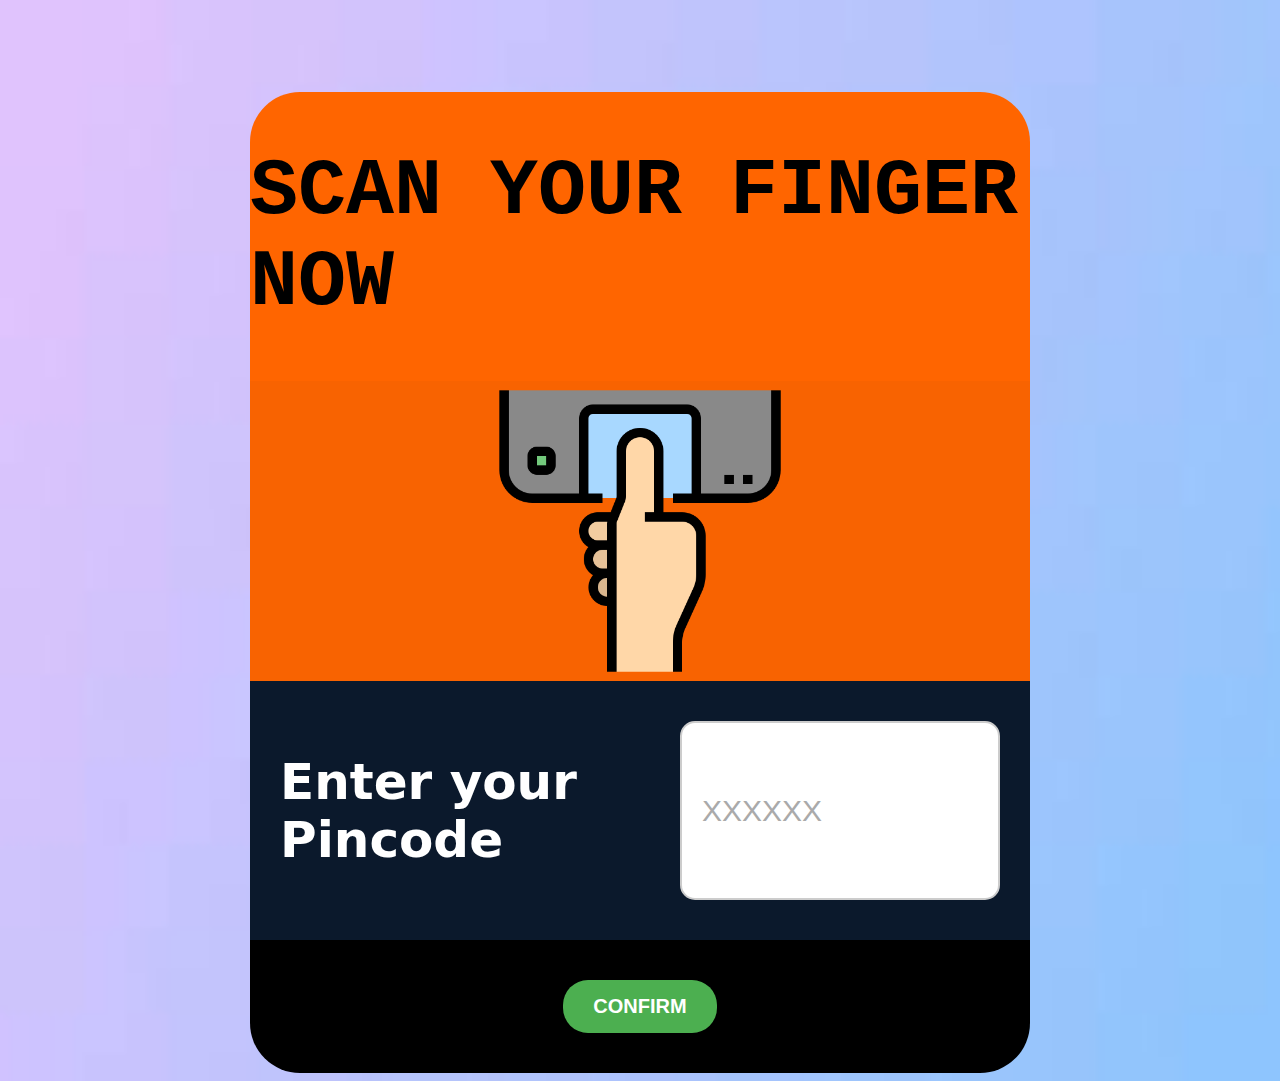
<file: BVM/auth/index.html>
<html>
    <head>
        <title>Welcome to BloxVote platform</title>
        <link rel="icon" href="/Shots/favicon.png">
        <link rel="stylesheet" href="index.css">
    </head>

    <body class="bodydesign">
        <div class="mainpage">
            <h1>SCAN YOUR FINGER NOW</h1>
        </div>
        <div class="mainpage2">
          <img src="/Shots/finger.png" width="300">
        </div>
        <div class ="mainpage3">
            <h2 class="label-text" >Enter your Pincode</h2>
            <input class="input-box" type="text" id="adhaar" placeholder="XXXXXX" maxlength="6">
        </div>
        <script>
            var inputField = document.querySelector('input')  
            inputField.oninput = function()
            {
              var removeChar = this.value.replace(/[^0-9\.]/g, '') // This is to remove alphabets and special characters.
              // console.log(removeChar);
              var removeDot = removeChar.replace(/\./g, '') // This is to remove "DOT"
              this.value = removeDot
            }
        </script>
        <div class="mainpage4">
            <button class="connect-btn">CONFIRM</button>
        </div>
    </body>
</html>
</file>
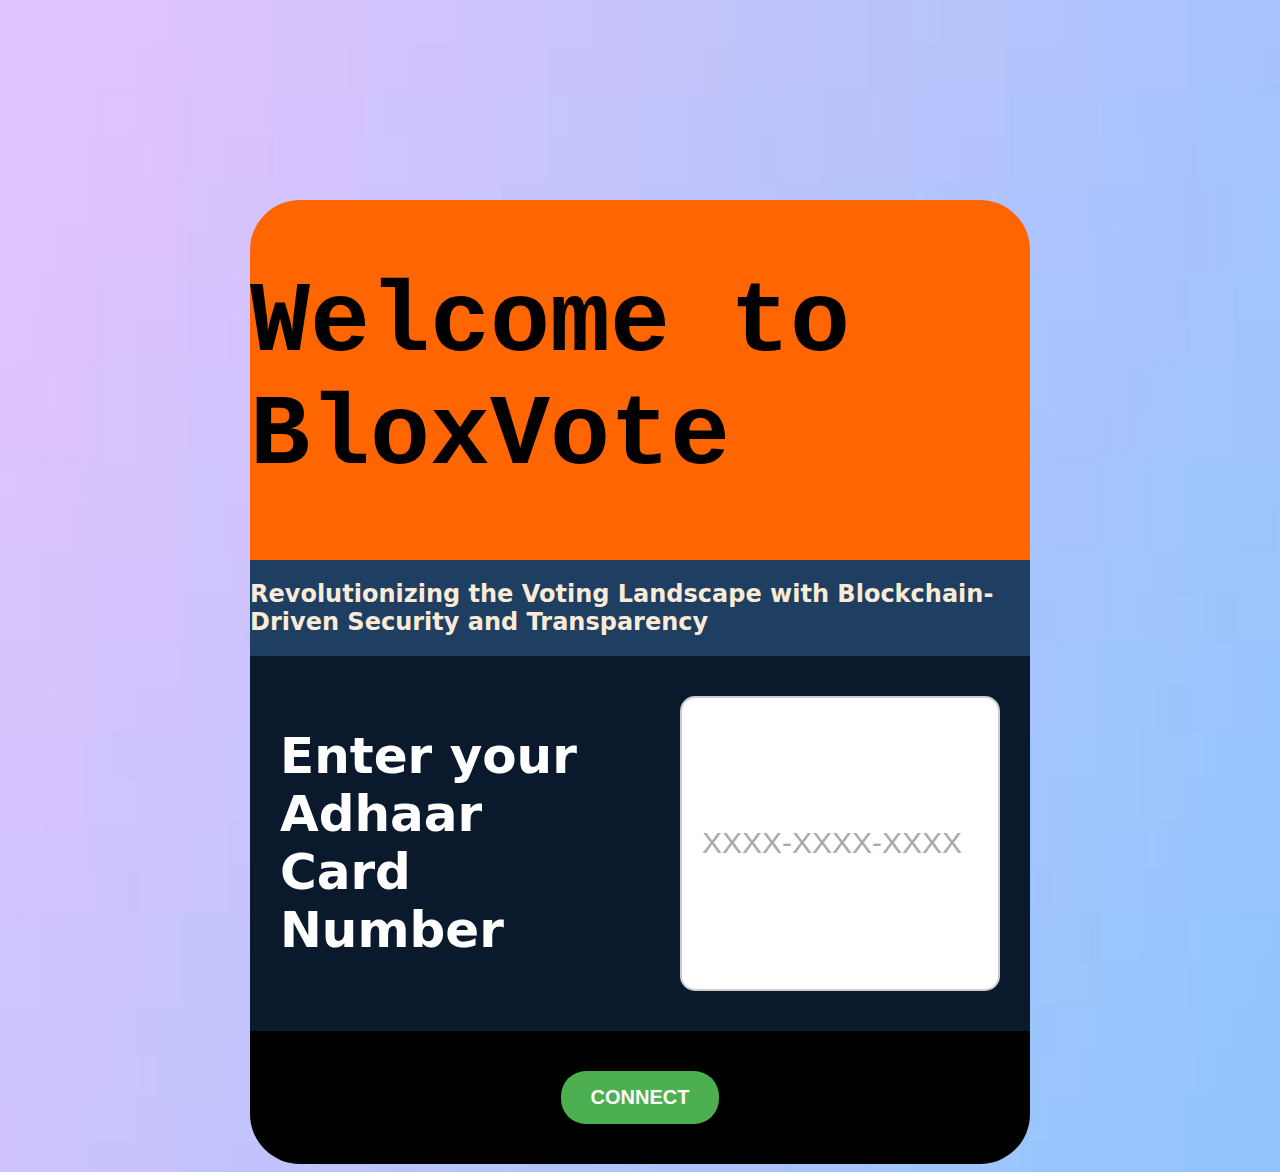
<file: BVM/landing/index.html>
<html>
    <head>
        <title>Welcome to BloxVote platform</title>
        <link rel="icon" href="/Shots/favicon.png">
        <link rel="stylesheet" href="index.css">
    </head>

    <body class="bodydesign">
        <div class="mainpage">
            <h1>Welcome to BloxVote</h1>
        </div>
        <div class="mainpage2">
            <h2 style="color: antiquewhite;">Revolutionizing the Voting Landscape with Blockchain-Driven Security and Transparency</h2>
        </div>
        <div class ="mainpage3">
            <h2 class="label-text" >Enter your Adhaar Card Number</h2>
            <input class="input-box" type="text" id="adhaar" placeholder="XXXX-XXXX-XXXX" maxlength="14">
        </div>

        <script>
          var inputField = document.querySelector('input')  
          inputField.oninput = function()
          {
            var removeChar = this.value.replace(/[^0-9\.]/g, '') // This is to remove alphabets and special characters.
            // console.log(removeChar);
            var removeDot = removeChar.replace(/\./g, '') // This is to remove "DOT"
            this.value = removeDot
            
            var formatedNumber = this.value.replace(/(\d{4})(?=\d)/g, '$1-');
            // console.log(formatedNumber);
            this.value = formatedNumber
          }
      </script>
        
        <div class="mainpage4">
            <button class="connect-btn" onclick="onNext()">CONNECT</button>
            <script>
              function onNext(){
                window.location.href = "../auth/index.html";
              }
            </script>
        </div>
    </body>
</html>
</file>
<file: BVM/auth/index.css>
.mainpage {
    display: flex;
    justify-content: center;
    background-color: #FF6500;
    border-top-left-radius: 50px;
    border-top-right-radius: 50px;
    margin-top: 92px;
    font-size: 40px;
    font-family: 'Courier New', Courier, monospace;
}

.mainpage2 {
    display: flex;
    justify-content: center;
    background-color: #f86301;
    margin-bottom: 0px;
}

.mainpage3 {
    padding: 30px;
    display: flex;
    justify-content: center;
    margin-bottom: 0px;
    background-color: #0B192C;
    font-family:system-ui, -apple-system, BlinkMacSystemFont, 'Segoe UI', Roboto, Oxygen, Ubuntu, Cantarell, 'Open Sans', 'Helvetica Neue', sans-serif
}

.mainpage4 {
    display: flex;
    justify-content: center;
    padding: 40px;
    background-color: #000000;
    border-bottom-left-radius: 50px;
    border-bottom-right-radius: 50px;
}

.label-text {
    padding-right: 50px; 
    font-size: 50px;
    font-weight: 600;
    color: white; 
    display: block;
}

.highlight {
    color: #4CAF50;
}

.connect-btn {
    padding: 15px 30px;
    background-color: #4CAF50;  /* Green */
    color: white;
    font-size: 20px;
    font-weight: bold;
    border: none;
    border-radius: 25px;
    cursor: pointer;
    box-shadow: 0 8px 15px rgba(0, 0, 0, 0.1);
    transition: all 0.3s ease;
}

.connect-btn:hover {
    background-color: #45a049; /* Darker green */
    transform: translateY(-3px);
    box-shadow: 0 12px 20px rgba(0, 0, 0, 0.2);
}

.connect-btn:active {
    transform: translateY(1px);
    box-shadow: 0 6px 10px rgba(0, 0, 0, 0.1);
}

.bodydesign {
    background: url(/Shots/bg.jpeg) 0px / cover no-repeat;
    margin-left: 250px;
    margin-right: 250px;
}

.input-box {
    width: 320px;
    padding: 12px 20px;
    margin: 10px 0;
    box-sizing: border-box;
    border: 2px solid #ccc;
    border-radius: 15px;
    font-size: 30px;
    transition: 0.3s;
    outline: none;
  }

  .input-box:focus {
    border-color: #4CAF50; /* Green border on focus */
    box-shadow: 0 0 8px rgba(76, 175, 80, 0.5); /* Green glow */
    border-radius: 25px;
  }

  .input-box::placeholder {
    color: #aaa; /* Placeholder color */
    opacity: 1;  /* Full opacity for better readability */
}
</file>
<file: BVM/landing/index.css>
.mainpage {
    display: flex;
    justify-content: center;
    background-color: #FF6500;
    border-top-left-radius: 50px;
    border-top-right-radius: 50px;
    margin-top: 200px;
    font-size: 50px;
    font-family: 'Courier New', Courier, monospace;
}

.mainpage2 {
    display: flex;
    justify-content: center;
    background-color: #1E3E62;
    margin-bottom: 0px;
    font-family:system-ui, -apple-system, BlinkMacSystemFont, 'Segoe UI', Roboto, Oxygen, Ubuntu, Cantarell, 'Open Sans', 'Helvetica Neue', sans-serif
}

.mainpage3 {
    padding: 30px;
    display: flex;
    justify-content: center;
    margin-bottom: 0px;
    background-color: #0B192C;
    font-family:system-ui, -apple-system, BlinkMacSystemFont, 'Segoe UI', Roboto, Oxygen, Ubuntu, Cantarell, 'Open Sans', 'Helvetica Neue', sans-serif
}

.mainpage4 {
    display: flex;
    justify-content: center;
    padding: 40px;
    background-color: #000000;
    border-bottom-left-radius: 50px;
    border-bottom-right-radius: 50px;
}

.label-text {
    padding-right: 50px; 
    font-size: 50px;
    font-weight: 600;
    color: white; 
    display: block;
 }

.highlight {
    color: #4CAF50;
}

.connect-btn {
    padding: 15px 30px;
    background-color: #4CAF50;
    color: white;
    font-size: 20px;
    font-weight: bold;
    border: none;
    border-radius: 25px;
    cursor: pointer;
    box-shadow: 0 8px 15px rgba(0, 0, 0, 0.1);
    transition: all 0.3s ease;
}

.connect-btn:hover {
    background-color: #45a049;
    transform: translateY(-3px);
    box-shadow: 0 12px 20px rgba(0, 0, 0, 0.2);
}

.connect-btn:active {
    transform: translateY(1px);
    box-shadow: 0 6px 10px rgba(0, 0, 0, 0.1);
}

.bodydesign {
    background: url(/Shots/bg.jpeg) 0px / cover no-repeat;
    margin-left: 250px;
    margin-right: 250px;
}

.input-box {
    width: 320px;
    padding: 12px 20px;
    margin: 10px 0;
    box-sizing: border-box;
    border: 2px solid #ccc;
    border-radius: 15px;
    font-size: 30px;
    transition: 0.3s;
    outline: none;
  }

  .input-box:focus {
    border-color: #4CAF50; 
    box-shadow: 0 0 8px rgba(76, 175, 80, 0.5);
    border-radius: 25px;
  }

  .input-box::placeholder {
    color: #aaa; 
    opacity: 1;  
}
</file>
